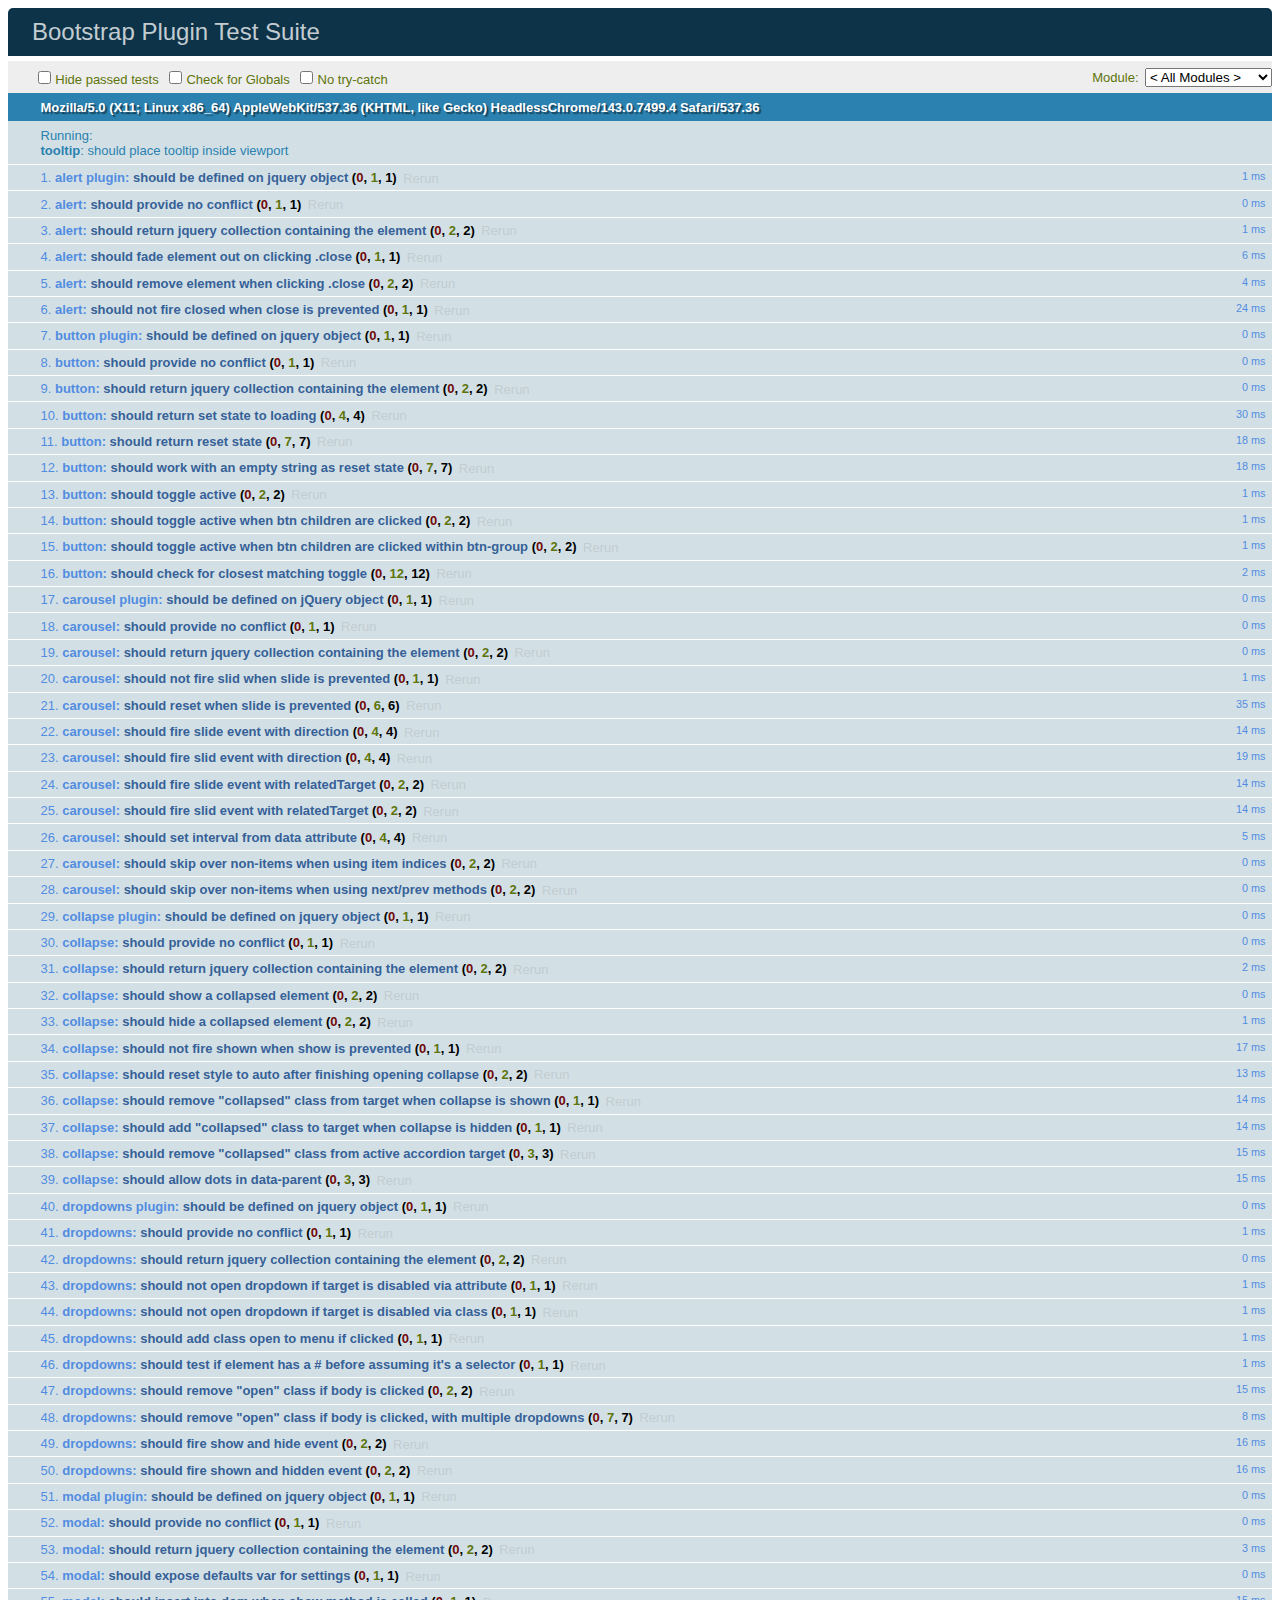
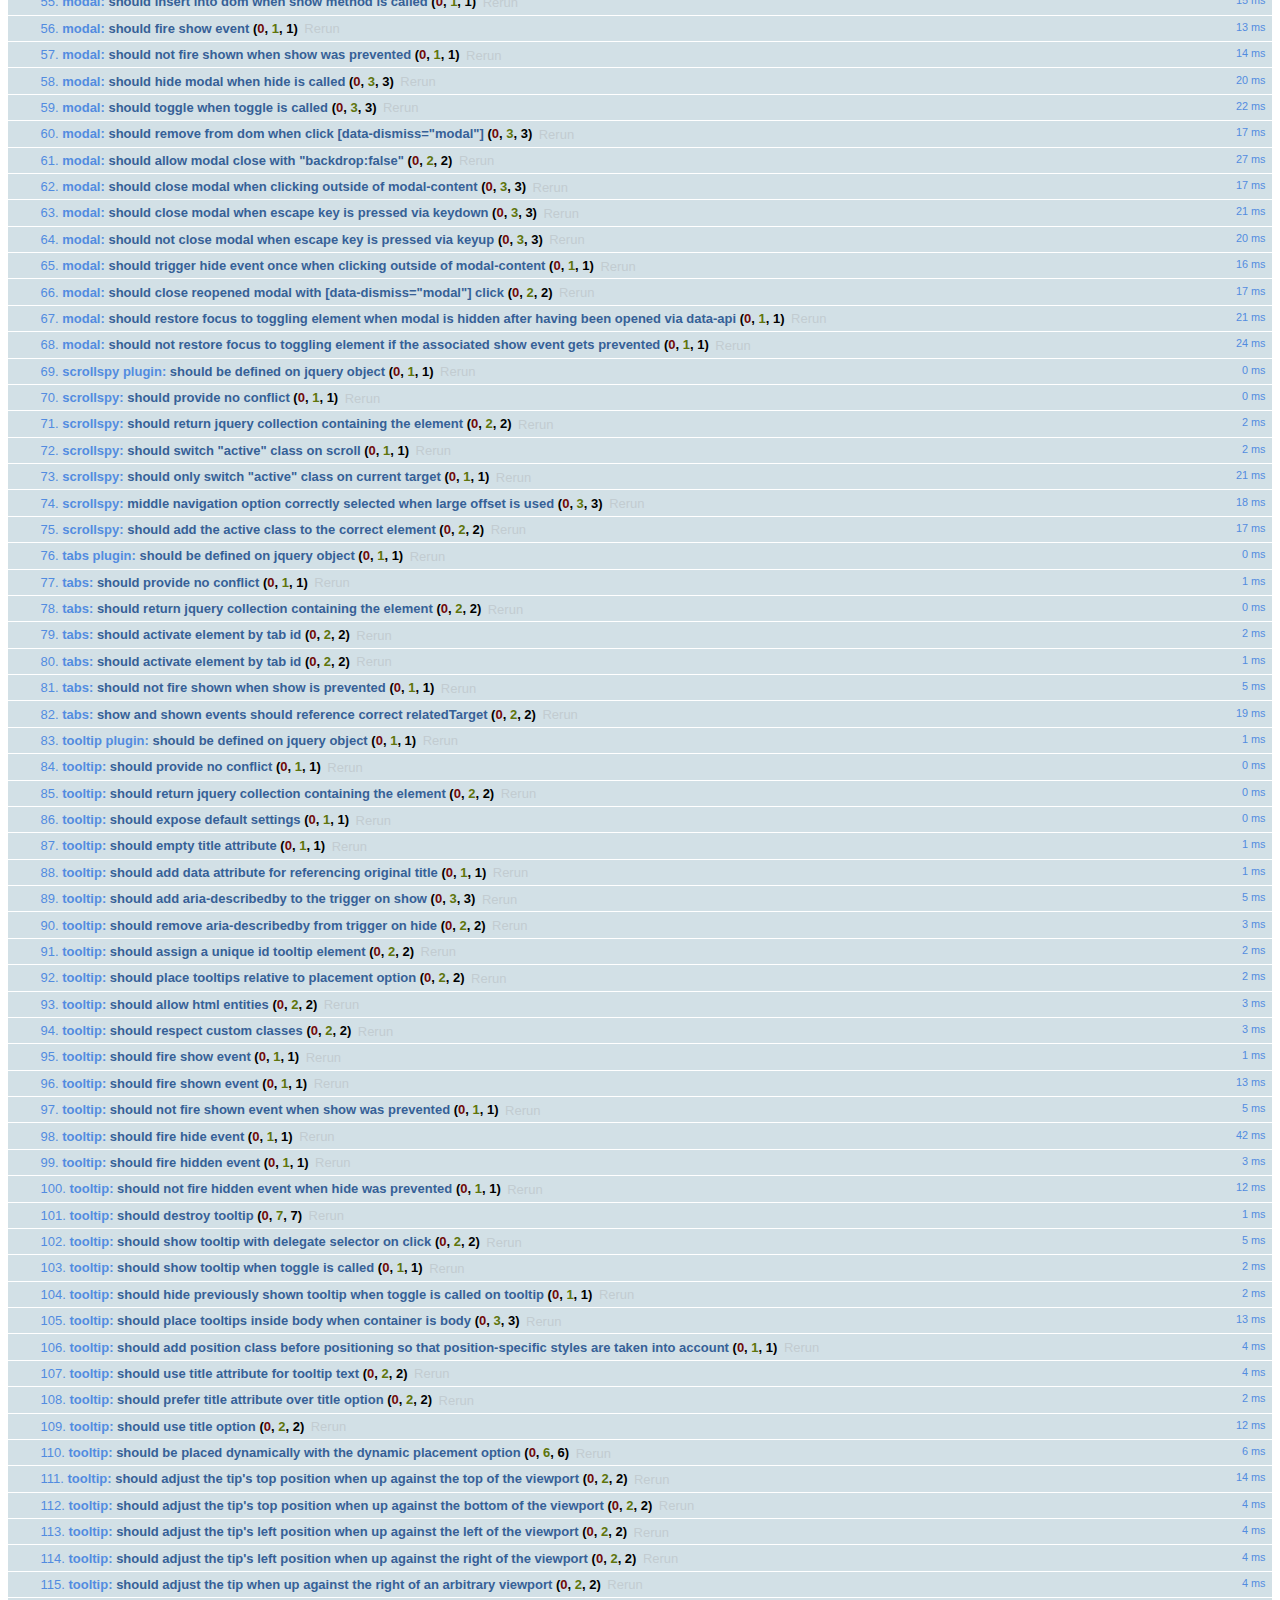
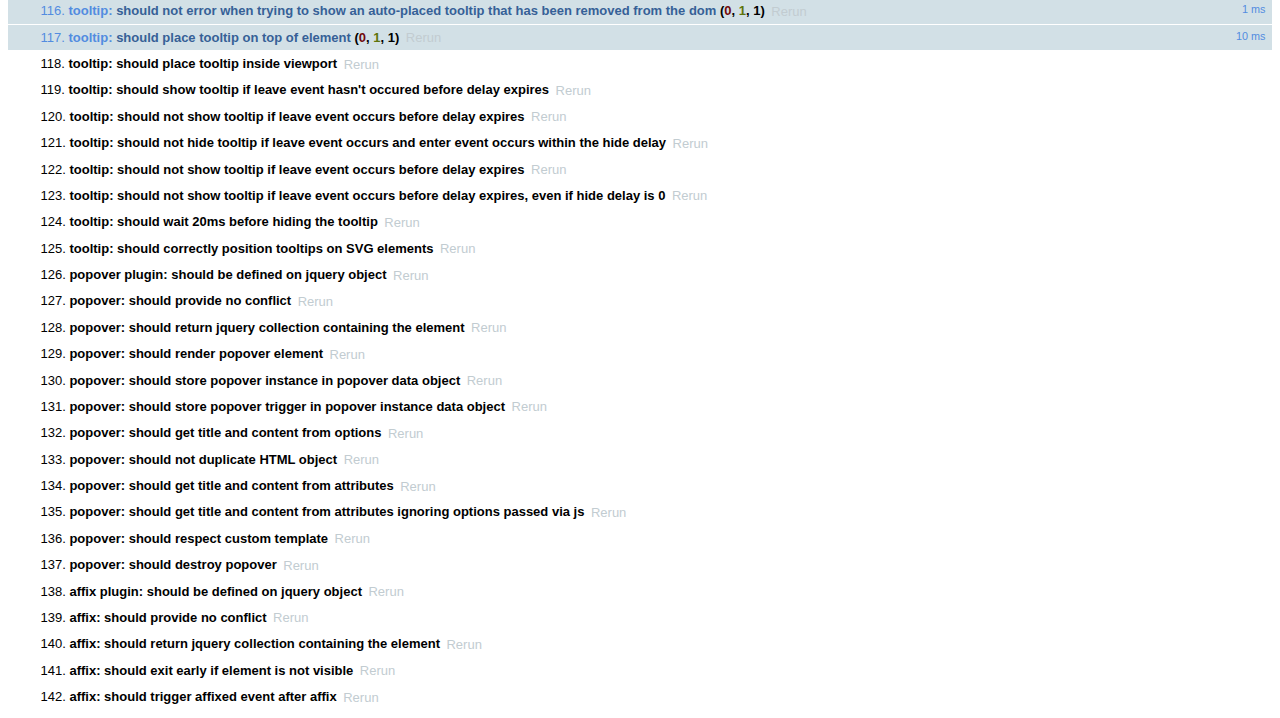
<file: js/tests/index.html>
<!DOCTYPE html>
<html>
  <head>
    <meta charset="utf-8">
    <title>Bootstrap Plugin Test Suite</title>

    <!-- jQuery -->
    <script src="vendor/jquery.min.js"></script>

    <!-- QUnit -->
    <link rel="stylesheet" href="vendor/qunit.css" media="screen">
    <script src="vendor/qunit.js"></script>
    <script>
      // See https://github.com/axemclion/grunt-saucelabs#test-result-details-with-qunit
      var log = []
      QUnit.done(function (testResults) {
        var tests = []
        for (var i = 0, len = log.length; i < len; i++) {
          var details = log[i]
          tests.push({
            name: details.name,
            result: details.result,
            expected: details.expected,
            actual: details.actual,
            source: details.source
          })
        }
        testResults.tests = tests

        window.global_test_results = testResults
      })

      QUnit.testStart(function (testDetails) {
        QUnit.log = function (details) {
          if (!details.result) {
            details.name = testDetails.name
            log.push(details)
          }
        }
      })

      // Cleanup
      QUnit.testDone(function () {
        $('#qunit-fixture').empty()
        $('#modal-test, .modal-backdrop').remove()
      })
    </script>

    <!-- Plugin sources -->
    <script>$.support.transition = false</script>
    <script src="../../js/alert.js"></script>
    <script src="../../js/button.js"></script>
    <script src="../../js/carousel.js"></script>
    <script src="../../js/collapse.js"></script>
    <script src="../../js/dropdown.js"></script>
    <script src="../../js/modal.js"></script>
    <script src="../../js/scrollspy.js"></script>
    <script src="../../js/tab.js"></script>
    <script src="../../js/tooltip.js"></script>
    <script src="../../js/popover.js"></script>
    <script src="../../js/affix.js"></script>

    <!-- Unit tests -->
    <script src="unit/alert.js"></script>
    <script src="unit/button.js"></script>
    <script src="unit/carousel.js"></script>
    <script src="unit/collapse.js"></script>
    <script src="unit/dropdown.js"></script>
    <script src="unit/modal.js"></script>
    <script src="unit/scrollspy.js"></script>
    <script src="unit/tab.js"></script>
    <script src="unit/tooltip.js"></script>
    <script src="unit/popover.js"></script>
    <script src="unit/affix.js"></script>

  </head>
  <body>
    <div id="qunit-container">
      <div id="qunit"></div>
      <div id="qunit-fixture"></div>
    </div>
  </body>
</html>
</file>
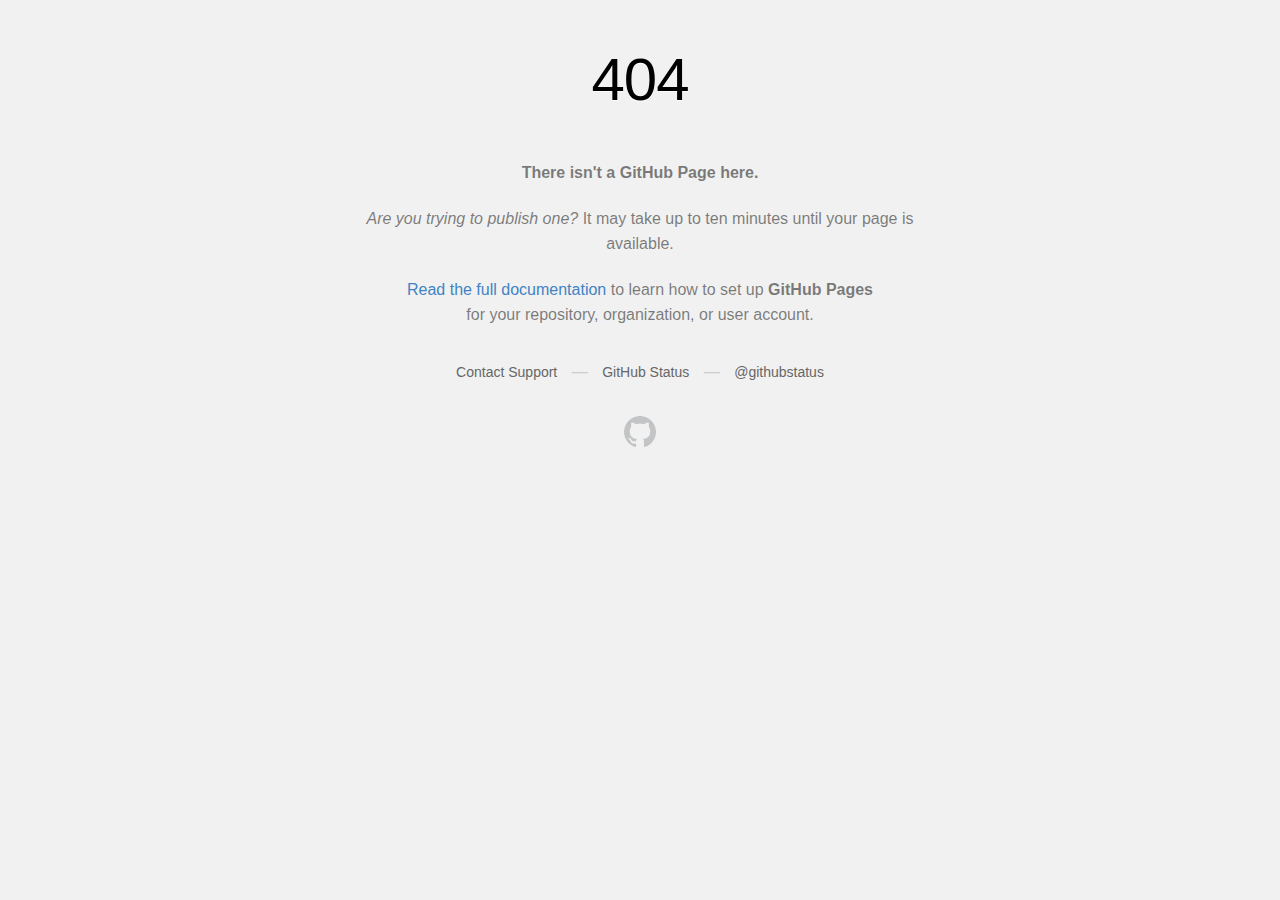
<file: research_files/bootstrap.html>
<!DOCTYPE html>
<!--

Hello future GitHubber! I bet you're here to remove those nasty inline styles,
DRY up these templates and make 'em nice and re-usable, right?

Please, don't. https://github.com/styleguide/templates/2.0

-->
<html>
  <head>
    <meta http-equiv="Content-type" content="text/html; charset=utf-8">
    <title>Page not found &middot; GitHub Pages</title>
    <style type="text/css" media="screen">
      body {
        background-color: #f1f1f1;
        margin: 0;
        font-family: "Helvetica Neue", Helvetica, Arial, sans-serif;
      }

      .container { margin: 50px auto 40px auto; width: 600px; text-align: center; }

      a { color: #4183c4; text-decoration: none; }
      a:hover { text-decoration: underline; }

      h1 { width: 800px; position:relative; left: -100px; letter-spacing: -1px; line-height: 60px; font-size: 60px; font-weight: 100; margin: 0px 0 50px 0; text-shadow: 0 1px 0 #fff; }
      p { color: rgba(0, 0, 0, 0.5); margin: 20px 0; line-height: 1.6; }

      ul { list-style: none; margin: 25px 0; padding: 0; }
      li { display: table-cell; font-weight: bold; width: 1%; }

      .logo { display: inline-block; margin-top: 35px; }
      .logo-img-2x { display: none; }
      @media
      only screen and (-webkit-min-device-pixel-ratio: 2),
      only screen and (   min--moz-device-pixel-ratio: 2),
      only screen and (     -o-min-device-pixel-ratio: 2/1),
      only screen and (        min-device-pixel-ratio: 2),
      only screen and (                min-resolution: 192dpi),
      only screen and (                min-resolution: 2dppx) {
        .logo-img-1x { display: none; }
        .logo-img-2x { display: inline-block; }
      }

      #suggestions {
        margin-top: 35px;
        color: #ccc;
      }
      #suggestions a {
        color: #666666;
        font-weight: 200;
        font-size: 14px;
        margin: 0 10px;
      }

    </style>
  </head>
  <body>

    <div class="container">

      <h1>404</h1>
      <p><strong>There isn't a GitHub Page here.</strong></p>

      <p><em>Are you trying to publish one?</em>
        It may take up to ten minutes until your page is available.
      </p>

      <p>
        <a href="https://help.github.com/categories/20/articles">Read the full documentation</a>
        to learn how to set up <strong>GitHub Pages</strong><br />
        for your repository, organization, or user account.
      </p>

      <div id="suggestions">
        <a href="https://github.com/contact">Contact Support</a> &mdash;
        <a href="https://status.github.com">GitHub Status</a> &mdash;
        <a href="https://twitter.com/githubstatus">@githubstatus</a>
      </div>

      <a href="/" class="logo logo-img-1x">
        <img width="32" height="32" title="" alt="" src="[data-uri]" />
      </a>

      <a href="/" class="logo logo-img-2x">
        <img width="32" height="32" title="" alt="" src="[data-uri]" />
      </a>
    </div>
  </body>
</html>
</file>
<file: js/tests/vendor/qunit.css>
/*!
 * QUnit 1.14.0
 * http://qunitjs.com/
 *
 * Copyright 2013 jQuery Foundation and other contributors
 * Released under the MIT license
 * http://jquery.org/license
 *
 * Date: 2014-01-31T16:40Z
 */

/** Font Family and Sizes */

#qunit-tests, #qunit-header, #qunit-banner, #qunit-testrunner-toolbar, #qunit-userAgent, #qunit-testresult {
	font-family: "Helvetica Neue Light", "HelveticaNeue-Light", "Helvetica Neue", Calibri, Helvetica, Arial, sans-serif;
}

#qunit-testrunner-toolbar, #qunit-userAgent, #qunit-testresult, #qunit-tests li { font-size: small; }
#qunit-tests { font-size: smaller; }


/** Resets */

#qunit-tests, #qunit-header, #qunit-banner, #qunit-userAgent, #qunit-testresult, #qunit-modulefilter {
	margin: 0;
	padding: 0;
}


/** Header */

#qunit-header {
	padding: 0.5em 0 0.5em 1em;

	color: #8699A4;
	background-color: #0D3349;

	font-size: 1.5em;
	line-height: 1em;
	font-weight: 400;

	border-radius: 5px 5px 0 0;
}

#qunit-header a {
	text-decoration: none;
	color: #C2CCD1;
}

#qunit-header a:hover,
#qunit-header a:focus {
	color: #FFF;
}

#qunit-testrunner-toolbar label {
	display: inline-block;
	padding: 0 0.5em 0 0.1em;
}

#qunit-banner {
	height: 5px;
}

#qunit-testrunner-toolbar {
	padding: 0.5em 0 0.5em 2em;
	color: #5E740B;
	background-color: #EEE;
	overflow: hidden;
}

#qunit-userAgent {
	padding: 0.5em 0 0.5em 2.5em;
	background-color: #2B81AF;
	color: #FFF;
	text-shadow: rgba(0, 0, 0, 0.5) 2px 2px 1px;
}

#qunit-modulefilter-container {
	float: right;
}

/** Tests: Pass/Fail */

#qunit-tests {
	list-style-position: inside;
}

#qunit-tests li {
	padding: 0.4em 0.5em 0.4em 2.5em;
	border-bottom: 1px solid #FFF;
	list-style-position: inside;
}

#qunit-tests.hidepass li.pass, #qunit-tests.hidepass li.running  {
	display: none;
}

#qunit-tests li strong {
	cursor: pointer;
}

#qunit-tests li a {
	padding: 0.5em;
	color: #C2CCD1;
	text-decoration: none;
}
#qunit-tests li a:hover,
#qunit-tests li a:focus {
	color: #000;
}

#qunit-tests li .runtime {
	float: right;
	font-size: smaller;
}

.qunit-assert-list {
	margin-top: 0.5em;
	padding: 0.5em;

	background-color: #FFF;

	border-radius: 5px;
}

.qunit-collapsed {
	display: none;
}

#qunit-tests table {
	border-collapse: collapse;
	margin-top: 0.2em;
}

#qunit-tests th {
	text-align: right;
	vertical-align: top;
	padding: 0 0.5em 0 0;
}

#qunit-tests td {
	vertical-align: top;
}

#qunit-tests pre {
	margin: 0;
	white-space: pre-wrap;
	word-wrap: break-word;
}

#qunit-tests del {
	background-color: #E0F2BE;
	color: #374E0C;
	text-decoration: none;
}

#qunit-tests ins {
	background-color: #FFCACA;
	color: #500;
	text-decoration: none;
}

/*** Test Counts */

#qunit-tests b.counts                       { color: #000; }
#qunit-tests b.passed                       { color: #5E740B; }
#qunit-tests b.failed                       { color: #710909; }

#qunit-tests li li {
	padding: 5px;
	background-color: #FFF;
	border-bottom: none;
	list-style-position: inside;
}

/*** Passing Styles */

#qunit-tests li li.pass {
	color: #3C510C;
	background-color: #FFF;
	border-left: 10px solid #C6E746;
}

#qunit-tests .pass                          { color: #528CE0; background-color: #D2E0E6; }
#qunit-tests .pass .test-name               { color: #366097; }

#qunit-tests .pass .test-actual,
#qunit-tests .pass .test-expected           { color: #999; }

#qunit-banner.qunit-pass                    { background-color: #C6E746; }

/*** Failing Styles */

#qunit-tests li li.fail {
	color: #710909;
	background-color: #FFF;
	border-left: 10px solid #EE5757;
	white-space: pre;
}

#qunit-tests > li:last-child {
	border-radius: 0 0 5px 5px;
}

#qunit-tests .fail                          { color: #000; background-color: #EE5757; }
#qunit-tests .fail .test-name,
#qunit-tests .fail .module-name             { color: #000; }

#qunit-tests .fail .test-actual             { color: #EE5757; }
#qunit-tests .fail .test-expected           { color: #008000; }

#qunit-banner.qunit-fail                    { background-color: #EE5757; }


/** Result */

#qunit-testresult {
	padding: 0.5em 0.5em 0.5em 2.5em;

	color: #2B81AF;
	background-color: #D2E0E6;

	border-bottom: 1px solid #FFF;
}
#qunit-testresult .module-name {
	font-weight: 700;
}

/** Fixture */

#qunit-fixture {
	position: absolute;
	top: -10000px;
	left: -10000px;
	width: 1000px;
	height: 1000px;
}
</file>
